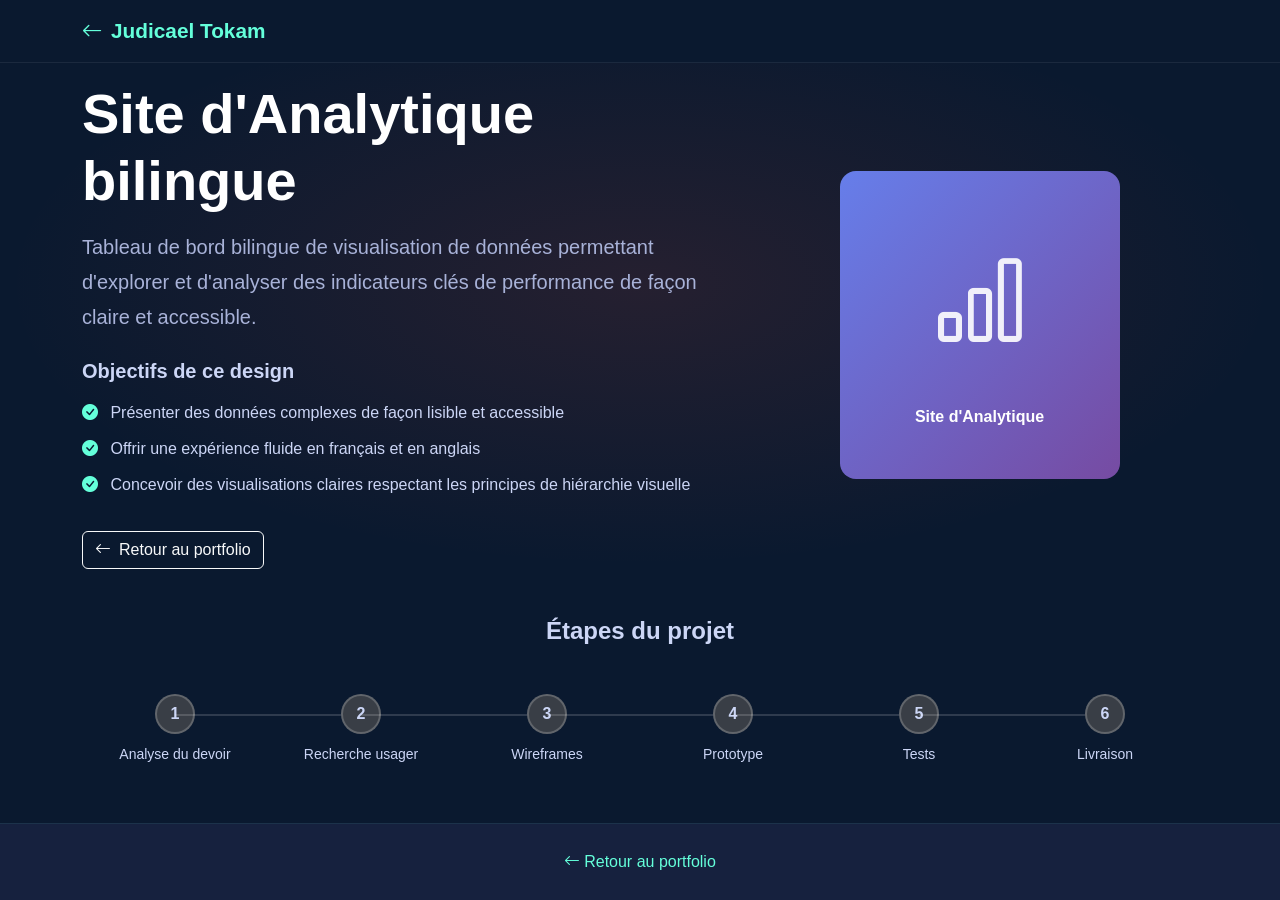
<file: analyse_placeholder.html>
<!DOCTYPE html>
<html lang="fr">
<head>
  <meta charset="UTF-8">
  <meta name="viewport" content="width=device-width, initial-scale=1">
  <title>Site d'Analytique | Portfolio Judicael Tokam</title>
  <link href="https://cdn.jsdelivr.net/npm/bootstrap@5.3.3/dist/css/bootstrap.min.css" rel="stylesheet">
  <link rel="stylesheet" href="https://cdn.jsdelivr.net/npm/bootstrap-icons@1.11.3/font/bootstrap-icons.min.css">
  <link rel="stylesheet" href="style.css">
  <style>
    .coming-soon-hero {
      min-height: 60vh;
      display: flex;
      align-items: center;
      padding-top: 80px;
      background: radial-gradient(ellipse at center, rgba(233,79,55,.12) 0%, transparent 70%);
    }
    .progress-timeline .step { flex: 1; text-align: center; position: relative; }
    .progress-timeline .step::before {
      content: '';
      position: absolute;
      top: 20px; left: 50%;
      width: 100%; height: 2px;
      background: rgba(255,255,255,.15);
    }
    .progress-timeline .step:last-child::before { display: none; }
    .step-dot {
      width: 40px; height: 40px;
      border-radius: 50%;
      background: #393E46;
      border: 2px solid rgba(255,255,255,.2);
      display: flex; align-items: center; justify-content: center;
      margin: 0 auto 0.5rem;
      font-weight: 700;
      transition: all .3s;
    }
    .step-dot.done    { background: #E94F37; border-color: #E94F37; }
    .step-dot.current { background: transparent; border-color: #E94F37; color: #E94F37; 
    }
    .coming-soon-hero .lead {
      color: #a8b2d8;
    }

    .coming-soon-hero ul li,
    .coming-soon-hero h2 {
      color: #CCD6F6;
    }

  </style>
</head>
<body class="page-projet">

  <nav class="navbar navbar-expand-lg fixed-top" id="main-nav">
    <div class="container">
      <a class="navbar-brand fw-bold" href="index.html">
        <i class="bi bi-arrow-left me-2"></i>Judicael Tokam
      </a>
    </div>
  </nav>

  <main>

    <section class="coming-soon-hero">
      <div class="container">
        <div class="row align-items-center g-5">

          <div class="col-lg-7">
            <h1 class="display-4 fw-bold mb-3">Site d'Analytique bilingue</h1>
            <p class="lead  mb-4">
              Tableau de bord bilingue de visualisation de données
              permettant d'explorer et d'analyser des indicateurs clés
              de performance de façon claire et accessible.
            </p>
            <h2 class="h5 fw-semibold mb-3">Objectifs de ce design</h2>
            <ul class="list-unstyled">
              <li class="mb-2">
                <i class="bi bi-check-circle-fill text-primary me-2"></i>
                Présenter des données complexes de façon lisible et accessible
              </li>
              <li class="mb-2">
                <i class="bi bi-check-circle-fill text-primary me-2"></i>
                Offrir une expérience fluide en français et en anglais
              </li>
              <li class="mb-2">
                <i class="bi bi-check-circle-fill text-primary me-2"></i>
                Concevoir des visualisations claires respectant les principes de hiérarchie visuelle
              </li>
            </ul>
            <a href="index.html#cases" class="btn btn-outline-light mt-3">
              <i class="bi bi-arrow-left me-2"></i>Retour au portfolio
            </a>
          </div>

          <div class="col-lg-5 text-center">
            <div class="d-inline-flex align-items-center justify-content-center rounded-4 p-5"
                 style="background: linear-gradient(135deg,#667eea,#764ba2); min-width:280px; min-height:280px;">
              <div>
                <i class="bi bi-bar-chart" style="font-size:6rem; color:rgba(255,255,255,.9);"></i>
                <div class="mt-3 text-white fw-semibold">Site d'Analytique</div>
              </div>
            </div>
          </div>

        </div>
      </div>
    </section>

    <section class="py-5">
      <div class="container">
        <h2 class="h4 fw-bold text-center mb-5">Étapes du projet</h2>
        <div class="progress-timeline d-flex">
          <div class="step"><div class="step-dot">1</div><div class="small">Analyse du devoir</div></div>
          <div class="step"><div class="step-dot">2</div><div class="small">Recherche usager</div></div>
          <div class="step"><div class="step-dot">3</div><div class="small">Wireframes</div></div>
          <div class="step"><div class="step-dot">4</div><div class="small">Prototype</div></div>
          <div class="step"><div class="step-dot">5</div><div class="small">Tests</div></div>
          <div class="step"><div class="step-dot">6</div><div class="small">Livraison</div></div>
        </div>
      </div>
    </section>

  </main>

  <footer class="py-4">
    <div class="container text-center">
      <a href="index.html" class="text-primary">
        <i class="bi bi-arrow-left me-1"></i>Retour au portfolio
      </a>
    </div>
  </footer>

  <script src="https://cdn.jsdelivr.net/npm/bootstrap@5.3.3/dist/js/bootstrap.bundle.min.js"></script>
</body>
</html>
</file>
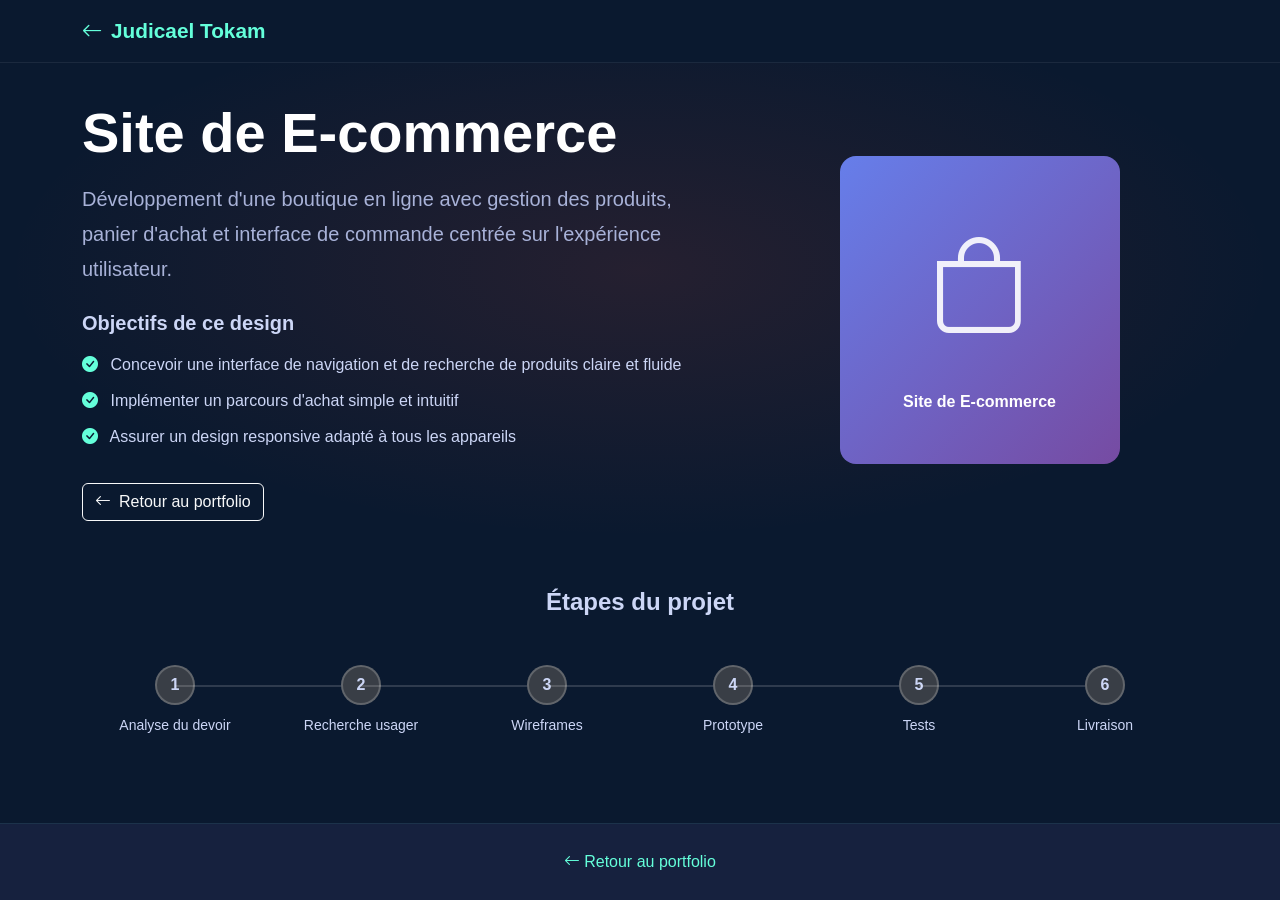
<file: ecommerce_placeholder.html>
<!DOCTYPE html>
<html lang="fr">
<head>
  <meta charset="UTF-8">
  <meta name="viewport" content="width=device-width, initial-scale=1">
  <title>Site de E-commerce | Portfolio Judicael Tokam</title>
  <link href="https://cdn.jsdelivr.net/npm/bootstrap@5.3.3/dist/css/bootstrap.min.css" rel="stylesheet">
  <link rel="stylesheet" href="https://cdn.jsdelivr.net/npm/bootstrap-icons@1.11.3/font/bootstrap-icons.min.css">
  <link rel="stylesheet" href="style.css">
  <style>
    .coming-soon-hero {
      min-height: 60vh;
      display: flex;
      align-items: center;
      padding-top: 80px;
      background: radial-gradient(ellipse at center, rgba(233,79,55,.12) 0%, transparent 70%);
    }
    .progress-timeline .step { flex: 1; text-align: center; position: relative; }
    .progress-timeline .step::before {
      content: '';
      position: absolute;
      top: 20px; left: 50%;
      width: 100%; height: 2px;
      background: rgba(255,255,255,.15);
    }
    .progress-timeline .step:last-child::before { display: none; }
    .step-dot {
      width: 40px; height: 40px;
      border-radius: 50%;
      background: #393E46;
      border: 2px solid rgba(255,255,255,.2);
      display: flex; align-items: center; justify-content: center;
      margin: 0 auto 0.5rem;
      font-weight: 700;
      transition: all .3s;
    }
    .step-dot.done    { background: #E94F37; border-color: #E94F37; }
    .step-dot.current { background: transparent; border-color: #E94F37; color: #E94F37; 
    }
    .coming-soon-hero .lead {
      color: #a8b2d8;
    }

    .coming-soon-hero ul li,
    .coming-soon-hero h2 {
      color: #CCD6F6;
    }
    
  </style>
</head>
<body class="page-projet">

  <nav class="navbar navbar-expand-lg fixed-top" id="main-nav">
    <div class="container">
      <a class="navbar-brand fw-bold" href="index.html">
        <i class="bi bi-arrow-left me-2"></i>Judicael Tokam
      </a>
    </div>
  </nav>

  <main>

    <section class="coming-soon-hero">
      <div class="container">
        <div class="row align-items-center g-5">

          <div class="col-lg-7">
            <h1 class="display-4 fw-bold mb-3">Site de E-commerce</h1>
            <p class="lead  mb-4">
              Développement d'une boutique en ligne avec gestion des produits,
              panier d'achat et interface de commande centrée sur l'expérience utilisateur.
            </p>
            <h2 class="h5 fw-semibold mb-3">Objectifs de ce design</h2>
            <ul class="list-unstyled">
              <li class="mb-2">
                <i class="bi bi-check-circle-fill text-primary me-2"></i>
                Concevoir une interface de navigation et de recherche de produits claire et fluide
              </li>
              <li class="mb-2">
                <i class="bi bi-check-circle-fill text-primary me-2"></i>
                Implémenter un parcours d'achat simple et intuitif
              </li>
              <li class="mb-2">
                <i class="bi bi-check-circle-fill text-primary me-2"></i>
                Assurer un design responsive adapté à tous les appareils
              </li>
            </ul>
            <a href="index.html#cases" class="btn btn-outline-light mt-3">
              <i class="bi bi-arrow-left me-2"></i>Retour au portfolio
            </a>
          </div>

          <div class="col-lg-5 text-center">
            <div class="d-inline-flex align-items-center justify-content-center rounded-4 p-5"
                 style="background: linear-gradient(135deg,#667eea,#764ba2); min-width:280px; min-height:280px;">
              <div>
                <i class="bi bi-bag" style="font-size:6rem; color:rgba(255,255,255,.9);"></i>
                <div class="mt-3 text-white fw-semibold">Site de E-commerce</div>
              </div>
            </div>
          </div>

        </div>
      </div>
    </section>

    <section class="py-5">
      <div class="container">
        <h2 class="h4 fw-bold text-center mb-5">Étapes du projet</h2>
        <div class="progress-timeline d-flex">
          <div class="step"><div class="step-dot">1</div><div class="small">Analyse du devoir</div></div>
          <div class="step"><div class="step-dot">2</div><div class="small">Recherche usager</div></div>
          <div class="step"><div class="step-dot">3</div><div class="small">Wireframes</div></div>
          <div class="step"><div class="step-dot">4</div><div class="small">Prototype</div></div>
          <div class="step"><div class="step-dot">5</div><div class="small">Tests</div></div>
          <div class="step"><div class="step-dot">6</div><div class="small">Livraison</div></div>
        </div>
      </div>
    </section>

  </main>

  <footer class="py-4">
    <div class="container text-center">
      <a href="index.html" class="text-primary">
        <i class="bi bi-arrow-left me-1"></i>Retour au portfolio
      </a>
    </div>
  </footer>

  <script src="https://cdn.jsdelivr.net/npm/bootstrap@5.3.3/dist/js/bootstrap.bundle.min.js"></script>
</body>
</html>
</file>
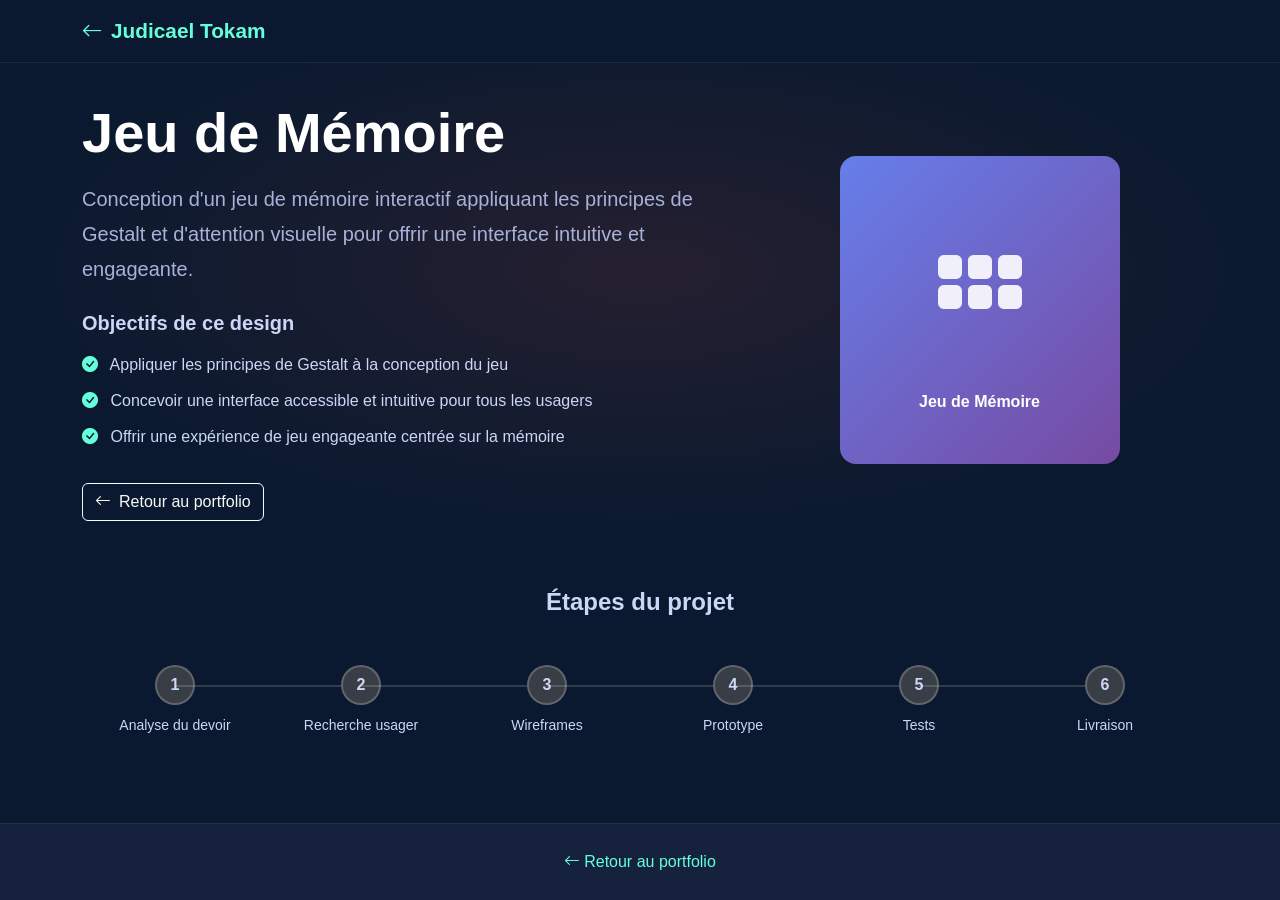
<file: memoire_placeholder.html>
<!DOCTYPE html>
<html lang="fr">
<head>
  <meta charset="UTF-8">
  <meta name="viewport" content="width=device-width, initial-scale=1">
  <title>Jeu de Mémoire | Portfolio Judicael Tokam</title>
  <link href="https://cdn.jsdelivr.net/npm/bootstrap@5.3.3/dist/css/bootstrap.min.css" rel="stylesheet">
  <link rel="stylesheet" href="https://cdn.jsdelivr.net/npm/bootstrap-icons@1.11.3/font/bootstrap-icons.min.css">
  <link rel="stylesheet" href="style.css">
  <style>
    .coming-soon-hero {
      min-height: 60vh;
      display: flex;
      align-items: center;
      padding-top: 80px;
      background: radial-gradient(ellipse at center, rgba(233,79,55,.12) 0%, transparent 70%);
    }
    .progress-timeline .step { flex: 1; text-align: center; position: relative; }
    .progress-timeline .step::before {
      content: '';
      position: absolute;
      top: 20px; left: 50%;
      width: 100%; height: 2px;
      background: rgba(255,255,255,.15);
    }
    .progress-timeline .step:last-child::before { display: none; }
    .step-dot {
      width: 40px; height: 40px;
      border-radius: 50%;
      background: #393E46;
      border: 2px solid rgba(255,255,255,.2);
      display: flex; align-items: center; justify-content: center;
      margin: 0 auto 0.5rem;
      font-weight: 700;
      transition: all .3s;
    }
    .step-dot.done    { background: #E94F37; border-color: #E94F37; }
    .step-dot.current { background: transparent; border-color: #E94F37; color: #E94F37; 
    }
    .coming-soon-hero .lead {
      color: #a8b2d8;
    }

    .coming-soon-hero ul li,
    .coming-soon-hero h2 {
      color: #CCD6F6;
    }


  </style>
</head>
<body class="page-projet">

  <nav class="navbar navbar-expand-lg fixed-top" id="main-nav">
    <div class="container">
      <a class="navbar-brand fw-bold" href="index.html">
        <i class="bi bi-arrow-left me-2"></i>Judicael Tokam
      </a>
    </div>
  </nav>

  <main>

    <section class="coming-soon-hero">
      <div class="container">
        <div class="row align-items-center g-5">

          <div class="col-lg-7">
            <h1 class="display-4 fw-bold mb-3">Jeu de Mémoire</h1>
            <p class="lead  mb-4">
              Conception d'un jeu de mémoire interactif appliquant
              les principes de Gestalt et d'attention visuelle pour
              offrir une interface intuitive et engageante.
            </p>
            <h2 class="h5 fw-semibold mb-3">Objectifs de ce design</h2>
            <ul class="list-unstyled">
              <li class="mb-2">
                <i class="bi bi-check-circle-fill text-primary me-2"></i>
                Appliquer les principes de Gestalt à la conception du jeu
              </li>
              <li class="mb-2">
                <i class="bi bi-check-circle-fill text-primary me-2"></i>
                Concevoir une interface accessible et intuitive pour tous les usagers
              </li>
              <li class="mb-2">
                <i class="bi bi-check-circle-fill text-primary me-2"></i>
                Offrir une expérience de jeu engageante centrée sur la mémoire
              </li>
            </ul>
            <a href="index.html#cases" class="btn btn-outline-light mt-3">
              <i class="bi bi-arrow-left me-2"></i>Retour au portfolio
            </a>
          </div>

          <div class="col-lg-5 text-center">
            <div class="d-inline-flex align-items-center justify-content-center rounded-4 p-5"
                 style="background: linear-gradient(135deg,#667eea,#764ba2); min-width:280px; min-height:280px;">
              <div>
                <i class="bi bi-grid-3x2-gap-fill" style="font-size:6rem; color:rgba(255,255,255,.9);"></i>
                <div class="mt-3 text-white fw-semibold">Jeu de Mémoire</div>
              </div>
            </div>
          </div>

        </div>
      </div>
    </section>

    <section class="py-5">
      <div class="container">
        <h2 class="h4 fw-bold text-center mb-5">Étapes du projet</h2>
        <div class="progress-timeline d-flex">
          <div class="step"><div class="step-dot">1</div><div class="small">Analyse du devoir</div></div>
          <div class="step"><div class="step-dot">2</div><div class="small">Recherche usager</div></div>
          <div class="step"><div class="step-dot">3</div><div class="small">Wireframes</div></div>
          <div class="step"><div class="step-dot">4</div><div class="small">Prototype</div></div>
          <div class="step"><div class="step-dot">5</div><div class="small">Tests</div></div>
          <div class="step"><div class="step-dot">6</div><div class="small">Livraison</div></div>
        </div>
      </div>
    </section>

  </main>

  <footer class="py-4">
    <div class="container text-center">
      <a href="index.html" class="text-primary">
        <i class="bi bi-arrow-left me-1"></i>Retour au portfolio
      </a>
    </div>
  </footer>

  <script src="https://cdn.jsdelivr.net/npm/bootstrap@5.3.3/dist/js/bootstrap.bundle.min.js"></script>
</body>
</html>
</file>
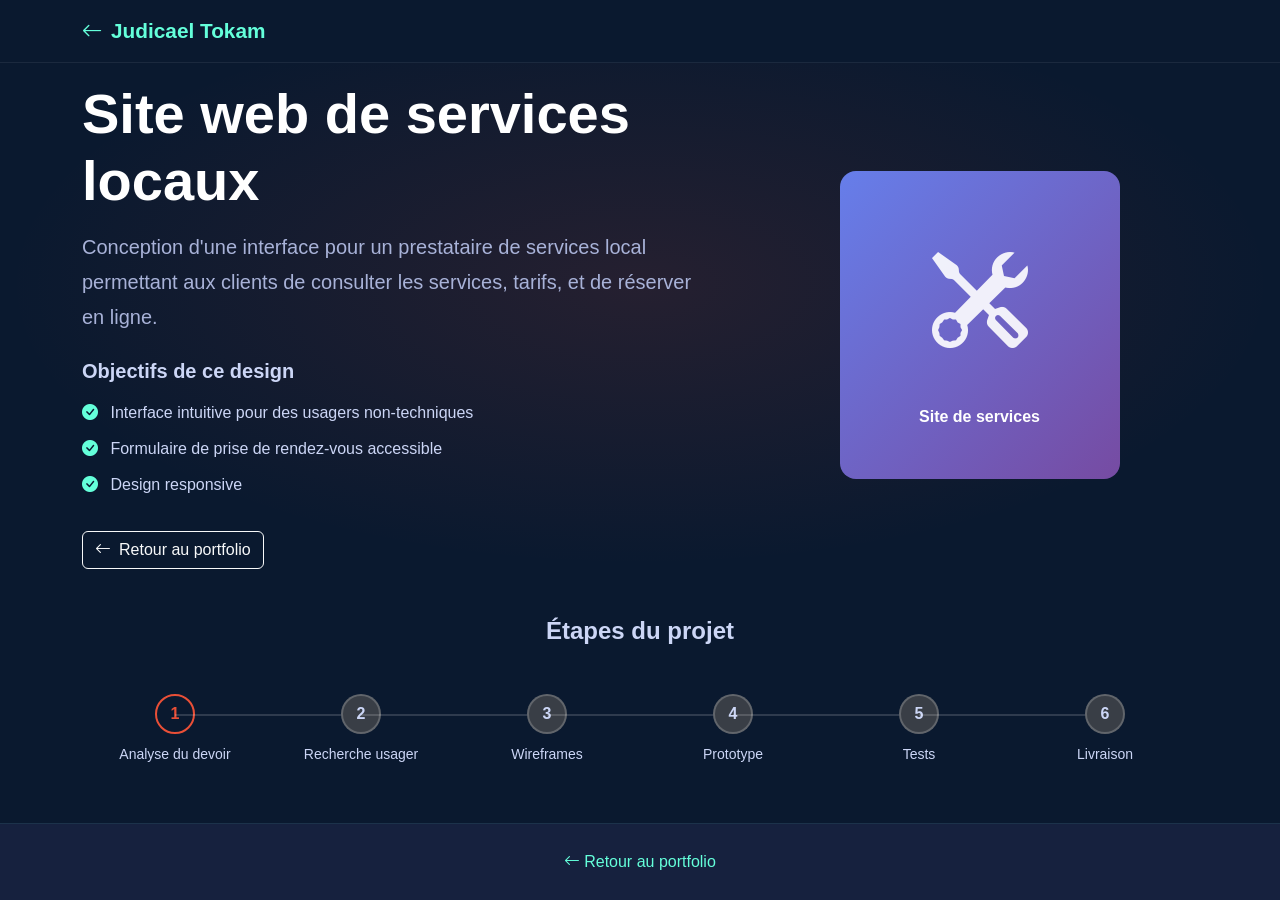
<file: service_placeholder.html>
<!DOCTYPE html>
<html lang="fr">
<head>
  <meta charset="UTF-8">
  <meta name="viewport" content="width=device-width, initial-scale=1">
  <title>Site de Services | Portfolio Judicael Tokam</title>
  <link href="https://cdn.jsdelivr.net/npm/bootstrap@5.3.3/dist/css/bootstrap.min.css" rel="stylesheet">
  <link rel="stylesheet" href="https://cdn.jsdelivr.net/npm/bootstrap-icons@1.11.3/font/bootstrap-icons.min.css">
  <link rel="stylesheet" href="style.css">
  <style>
    .coming-soon-hero {
      min-height: 60vh;
      display: flex;
      align-items: center;
      padding-top: 80px;
      background: radial-gradient(ellipse at center, rgba(233,79,55,.12) 0%, transparent 70%);
    }
    .progress-timeline .step { flex: 1; text-align: center; position: relative; }
    .progress-timeline .step::before {
      content: '';
      position: absolute;
      top: 20px; left: 50%;
      width: 100%; height: 2px;
      background: rgba(255,255,255,.15);
    }
    .progress-timeline .step:last-child::before { display: none; }
    .step-dot {
      width: 40px; height: 40px;
      border-radius: 50%;
      background: #393E46;
      border: 2px solid rgba(255,255,255,.2);
      display: flex; align-items: center; justify-content: center;
      margin: 0 auto 0.5rem;
      font-weight: 700;
      transition: all .3s;
    }
    .step-dot.done    { background: #E94F37; border-color: #E94F37; }
    .step-dot.current { background: transparent; border-color: #E94F37; color: #E94F37; 
    }
    .coming-soon-hero .lead {
      color: #a8b2d8;
    }

    .coming-soon-hero ul li,
    .coming-soon-hero h2 {
      color: #CCD6F6;
    }
  </style>

</head>

<body class="page-projet">

  <nav class="navbar navbar-expand-lg fixed-top" id="main-nav">
    <div class="container">
      <a class="navbar-brand fw-bold" href="index.html">
        <i class="bi bi-arrow-left me-2"></i>Judicael Tokam
      </a>
    </div>
  </nav>

  <main>

    <section class="coming-soon-hero">
      <div class="container">
        <div class="row align-items-center g-5">

          <div class="col-lg-7">
            <h1 class="display-4 fw-bold mb-3">Site web de services locaux</h1>
            <p class="lead  mb-4">
              Conception d'une interface pour un prestataire de services local
              permettant aux clients de consulter les services, tarifs, et de réserver en ligne.
            </p>
            <h2 class="h5 fw-semibold mb-3">Objectifs de ce design</h2>
            <ul class="list-unstyled">
              <li class="mb-2">
                <i class="bi bi-check-circle-fill text-primary me-2"></i>
                Interface intuitive pour des usagers non-techniques
              </li>
              <li class="mb-2">
                <i class="bi bi-check-circle-fill text-primary me-2"></i>
                Formulaire de prise de rendez-vous accessible
              </li>
              <li class="mb-2">
                <i class="bi bi-check-circle-fill text-primary me-2"></i>
                Design responsive
              </li>
            </ul>
            <a href="index.html#cases" class="btn btn-outline-light mt-3">
              <i class="bi bi-arrow-left me-2"></i>Retour au portfolio
            </a>
          </div>

          <div class="col-lg-5 d-none d-lg-block text-center">
            <div class="d-inline-flex align-items-center justify-content-center rounded-4 p-5"
                 style="background: linear-gradient(135deg,#667eea,#764ba2); min-width:280px; min-height:280px;">
              <div>
                <i class="bi bi-tools" style="font-size:6rem; color:rgba(255,255,255,.9);"></i>
                <div class="mt-3 text-white fw-semibold">Site de services</div>
              </div>
            </div>
          </div>

        </div>
      </div>
    </section>

    <section class="py-5">
      <div class="container">
        <h2 class="h4 fw-bold text-center mb-5">Étapes du projet</h2>
        <div class="progress-timeline d-flex">
          <div class="step"><div class="step-dot current">1</div><div class="small">Analyse du devoir</div></div>
          <div class="step"><div class="step-dot">2</div><div class="small">Recherche usager</div></div>
          <div class="step"><div class="step-dot">3</div><div class="small">Wireframes</div></div>
          <div class="step"><div class="step-dot">4</div><div class="small">Prototype</div></div>
          <div class="step"><div class="step-dot">5</div><div class="small">Tests</div></div>
          <div class="step"><div class="step-dot">6</div><div class="small">Livraison</div></div>
        </div>
      </div>
    </section>

  </main>

  <footer class="py-4">
    <div class="container text-center">
      <a href="index.html" class="text-primary">
        <i class="bi bi-arrow-left me-1"></i>Retour au portfolio
      </a>
    </div>
  </footer>

  <script src="https://cdn.jsdelivr.net/npm/bootstrap@5.3.3/dist/js/bootstrap.bundle.min.js"></script>
</body>
</html>
</file>
<file: style.css>
/* ══════════════════════════════════════════════════════════════════
   1. VARIABLES DE THÈME  
══════════════════════════════════════════════════════════════════ */
:root {
  /* ── Couleurs principales ── */
  --color-primary:      #64FFDA;   /* Accent / CTA – rouge-orange vif  touché   */
  --color-primary-dark: #c0392b;   /* Survol des boutons primaires          */
  --color-dark:         #0A192F;   /* Fond général – navy profond   touché          */
  --color-dark-alt:     #16213E;   /* Fond sections alternées               */
  --color-card:         #112240;   /* Fond des cartes       touché                */

  /* ── Couleurs de texte ── */
  --color-text:         #CCD6F6;   /* Corps de texte principal      touché        */
  --color-text-muted:   #a8b2d8;   /* Texte secondaire / légendes — amélioré pour contraste */
  --color-heading:      #FFFFFF;   /* Titres h1–h4                          */

  /* ── Typographie ── */
  --font-heading: 'Poppins', sans-serif;  /* Titres et sous-titres          */
  --font-body:    'Inter',   sans-serif;  /* Corps de texte                  */
  --font-size-base: 1rem;                 /* 16px par défaut                 */
  --line-height:    1.75;                 /* Hauteur de ligne lisible        */

  /* ── Espacements des sections ── */
  --section-padding: 6rem 0;

  /* ── Bords arrondis ── */
  --border-radius-card: 1rem;
  --border-radius-btn:  0.5rem;

  /* ── Ombres ── */
  --shadow-card: 0 8px 32px rgba(0, 0, 0, 0.35);
  --shadow-hover: 0 16px 48px rgba(233, 79, 55, 0.25);

  /* ── Transitions ── */
  --transition: all 0.3s ease;
}

/* ══════════════════════════════════════════════════════════════════
   2. RESET & BASE
══════════════════════════════════════════════════════════════════ */
*, *::before, *::after {
  box-sizing: border-box;
  margin: 0;
  padding: 0;
}

html {
  scroll-behavior: smooth;          /* Défilement doux pour les ancres     */
  font-size: var(--font-size-base);
}

body {
  font-family: var(--font-body);
  font-size: 1rem;                  /* Min 16px pour le body               */
  background-color: var(--color-dark);
  color: var(--color-text);
  line-height: var(--line-height);
  overflow-x: hidden;               /* Évite le défilement horizontal      */
  /* padding-top: 64px;                     /* ← compense la navbar fixed */
}

/* Décale le point d'ancrage vers le bas pour que le haut des titres ne
   soit plus coupé par la nav fixe quand on clique un lien du menu.
   --nav-height est calculée en JS pour coller exactement à la hauteur
   réelle de la nav (voir script en fin de body) */
#about, #work, #cases {
  scroll-margin-top: var(--nav-height, 90px);
}

/* Surcharge de la couleur primaire Bootstrap */
.text-primary   { color: var(--color-primary) !important; }
.bg-primary     { background-color: var(--color-primary) !important; }
.btn-primary    { background-color: var(--color-primary);
                  border-color: var(--color-primary);
                  color: #0A192F; }                /* texte sombre sur bouton clair */
.btn-primary:hover { background-color: var(--color-primary-dark);
                     border-color: var(--color-primary-dark); }
.btn-outline-primary { color: var(--color-primary);
                       border-color: var(--color-primary); }
.btn-outline-primary:hover { background-color: var(--color-primary);
                              color: #0A192F; }    /* texte sombre sur bouton clair */




/* ══════════════════════════════════════════════════════════════════
   3. TYPOGRAPHIE
══════════════════════════════════════════════════════════════════ */
h1, h2, h3, h4, h5, h6 {
  font-family: var(--font-heading);
  color: var(--color-heading);
  line-height: 1.2;
}

/*
  Hiérarchie visuelle des tailles (principe du cours) :
  h1 → 3.5rem  ·  h2 → 2.5rem  ·  h3 → 1.75rem  ·  h4 → 1.25rem
*/
h1 { font-size: clamp(2rem, 5vw, 3.5rem); }
h2 { font-size: clamp(1.75rem, 3.5vw, 2.5rem); }
h3 { font-size: 1.5rem; }

p {
  color: var(--color-text);
  font-size: 1rem;                  /* Min 16px                            */
  text-align: left;                 /* Alignement gauche pour paragraphes  */
}

a {
  color: var(--color-primary);
  text-decoration: none;
  transition: var(--transition);
}
a:hover { color: var(--color-primary-dark); }

/* ══════════════════════════════════════════════════════════════════
   4. NAVIGATION
══════════════════════════════════════════════════════════════════ */
#main-nav {
  background:#0A192F;
  backdrop-filter: blur(12px);
  -webkit-backdrop-filter: blur(12px);
  border-bottom: 1px solid rgba(255, 255, 255, 0.07);
  transition: var(--transition);
}

/* Navbar transparente sur la section héro, opaque au défilement */
#main-nav.scrolled {
  background: rgba(26, 26, 46, 1);
  box-shadow: 0 4px 20px rgba(0, 0, 0, 0.4);
}

.navbar-brand {
  color: var(--color-primary) !important;
  font-family: var(--font-heading);
  font-weight: 700;
  font-size: 1.3rem;
}

.nav-link {
  color: var(--color-text) !important;
  font-weight: 500;
  padding: 0.5rem 0.75rem !important;
  transition: var(--transition);
}
.nav-link:hover,
.nav-link.active {
  color: var(--color-primary) !important;
}

.navbar-toggler { border-color: rgba(255,255,255,0.2); }
.navbar-toggler-icon {
  filter: invert(1) brightness(0.8);
}

/* ══════════════════════════════════════════════════════════════════
   5. HÉROS
══════════════════════════════════════════════════════════════════ */
#hero {
  padding-top: 80px;
  min-height: 70vh;                 /* Réduit de 100vh pour moins d'espace vide */
  display: flex;
  align-items: center;
  background: radial-gradient(
    ellipse at 70% 50%,
    rgba(100, 255, 218, 0.08) 0%,
    transparent 60%
  ), var(--color-dark);
}

#hero h1 {
  font-size: clamp(2.5rem, 6vw, 4rem);
  line-height: 1.1;
}

#hero .lead {
  font-size: clamp(1rem, 2vw, 1.2rem);
  color: var(--color-text-muted);
  max-width: 560px;
}

#hero img {
  max-width: 650px;
  width: 100%;
  mix-blend-mode: screen;
}

/* ── Responsive ── */
@media (max-width: 991.98px) {
  #hero {
    text-align: center;
  }
  #hero .lead {
    max-width: 100%;
    margin-inline: auto;
  }
  #hero .d-md-flex {
    justify-content: center !important;
  }
  #hero img {
    max-width: 300px;
    
  }
}

/* ══════════════════════════════════════════════════════════════════
   6. CARDS PROJETS
══════════════════════════════════════════════════════════════════ */
#cases .card {
  background-color: var(--color-card);
  border: 1px solid rgba(100, 255, 218, 0.1);
  border-radius: var(--border-radius-card);
  transition: var(--transition);
  overflow: hidden;
}

#cases .card:hover {
  transform: translateY(-4px);
  border-color: rgba(100, 255, 218, 0.3);
  box-shadow: var(--shadow-hover);
}

/* Badges — texte sombre sur fond accent clair */
#cases .badge.bg-primary {
  color: #0A192F !important;
  font-size: 0.8rem;
}

#cases .card-title {
  color: var(--color-heading);
  font-family: var(--font-heading);
}

#cases .card-text {
  color: var(--color-text-muted);
  font-size: 1rem;                  /* Min 16px                            */
}

/* SVG — icône centrée avec espace */
#cases .card-img-top.img-icon {
  height: 200px;
  width: 100%;
  object-fit: contain;
  padding: 2rem;
  background-color: var(--color-dark-alt);
}

/* PNG/JPG — remplit toute la zone */
#cases .card-img-top.img-cover {
  height: 200px;
  width: 100%;
  object-fit: cover;
  object-position: center top;
  padding: 0;
}



/* ══════════════════════════════════════════════════════════════════
   7. À PROPOS
══════════════════════════════════════════════════════════════════ */
#about {
  background-color: var(--color-dark-alt);
  border-top: 1px solid rgba(100, 255, 218, 0.08);
  border-bottom: 1px solid rgba(100, 255, 218, 0.08);
  min-height: 100vh;
}
 
#about p {
  color: var(--color-text);
  font-size: 1rem;                  /* Min 16px                            */
  line-height: 1.85;
}
 
#about .social-link {
  color: var(--color-text-muted);
  transition: var(--transition);
  display: inline-block;
}
 
#about .social-link:hover {
  color: var(--color-primary);
  transform: translateY(-3px);
}

/* ── Cartes de statistiques ── */
.stat-card {
  background: var(--color-card);
  border: 1px solid rgba(100, 255, 218, 0.1);
  border-radius: var(--border-radius-card);
  padding: 1.5rem 1rem;
  transition: var(--transition);
}

.stat-card:hover {
  border-color: rgba(100, 255, 218, 0.3);
  transform: translateY(-3px);
}

.stat-number {
  font-family: var(--font-heading);
  font-size: clamp(1.5rem, 3vw, 2rem);
  font-weight: 700;
  color: var(--color-primary);
  line-height: 1.2;
}

.stat-label {
  font-size: 0.85rem;
  color: var(--color-text-muted);
  margin-top: 0.4rem;
}
 
 
/* ══════════════════════════════════════════════════════════════════
   8. COMMENT JE TRAVAILLE
══════════════════════════════════════════════════════════════════ */
#work {
  background-color: var(--color-dark);
  min-height: 100vh;
}

#work .text-center p {
  color: var(--color-text-muted);
  font-size: 1rem;                  /* Min 16px                            */
}
 
/* ── Étapes ── */
.work-icon {
  width: 48px;
  height: 48px;
  background: rgba(100, 255, 218, 0.06);
  border: 1px solid rgba(100, 255, 218, 0.15);
  border-radius: 12px;
  display: flex;
  align-items: center;
  justify-content: center;
  flex-shrink: 0;
}
 
.work-step p {
  color: var(--color-text-muted);
  font-size: 1rem;                  /* Min 16px                            */
}
 
/* ── Badges notions UX ── */
.ux-note {
  background: rgba(100, 255, 218, 0.04);
  border: 1px solid rgba(100, 255, 218, 0.1);
  border-radius: var(--border-radius-card);
}
 
.badge-ux {
  font-size: 0.75rem;
  padding: 4px 10px;
  border-radius: 20px;
  background: rgba(100, 255, 218, 0.08);
  color: var(--color-primary);
  border: 1px solid rgba(100, 255, 218, 0.2);
  white-space: nowrap;
}
 
/* ── Tech Stack ── */
.stack-label {
  font-size: 0.75rem;
  font-weight: 700;
  letter-spacing: 0.12em;
  color: var(--color-text-muted);
  text-transform: uppercase;
}
 
.stack-row {
  display: flex;
  flex-wrap: wrap;
  gap: 12px;
}
 
.stack-item {
  display: flex;
  flex-direction: column;
  align-items: center;
  gap: 6px;
  background: var(--color-card);
  border: 1px solid rgba(100, 255, 218, 0.08);
  border-radius: 12px;
  padding: 10px 12px;
  min-width: 60px;
  transition: var(--transition);
  cursor: default;
}
 
.stack-item i {
  font-size: 1.5rem;
  color: var(--color-primary);
}
 
.stack-item span {
  font-size: 0.8rem;                /* Relevé à 0.8rem pour lisibilité     */
  color: var(--color-text-muted);
  white-space: nowrap;
}
 
.stack-item:hover {
  border-color: rgba(100, 255, 218, 0.3);
  background: rgba(100, 255, 218, 0.05);
  transform: translateY(-3px);
}


/* ══════════════════════════════════════════════════════════════════
   11. FOOTER
══════════════════════════════════════════════════════════════════ */
footer {
  background-color: var(--color-dark-alt);           /* Dans le thème navy  */
  border-top: 1px solid rgba(100, 255, 218, 0.08);
}

footer .text-muted {
  color: var(--color-text-muted) !important;
}

.social-link {
  color: var(--color-text-muted);
  font-size: 1.2rem;
  transition: var(--transition);
  display: inline-block;
}

.social-link:hover {
  color: var(--color-primary);
  transform: translateY(-2px);
}

/* ══════════════════════════════════════════════════════════════════
   11. PAGES PROJET
══════════════════════════════════════════════════════════════════ */
.page-projet {
  display: flex;
  flex-direction: column;
  min-height: 100vh;
}
 
.page-projet main {
  flex: 1;
}
</file>
